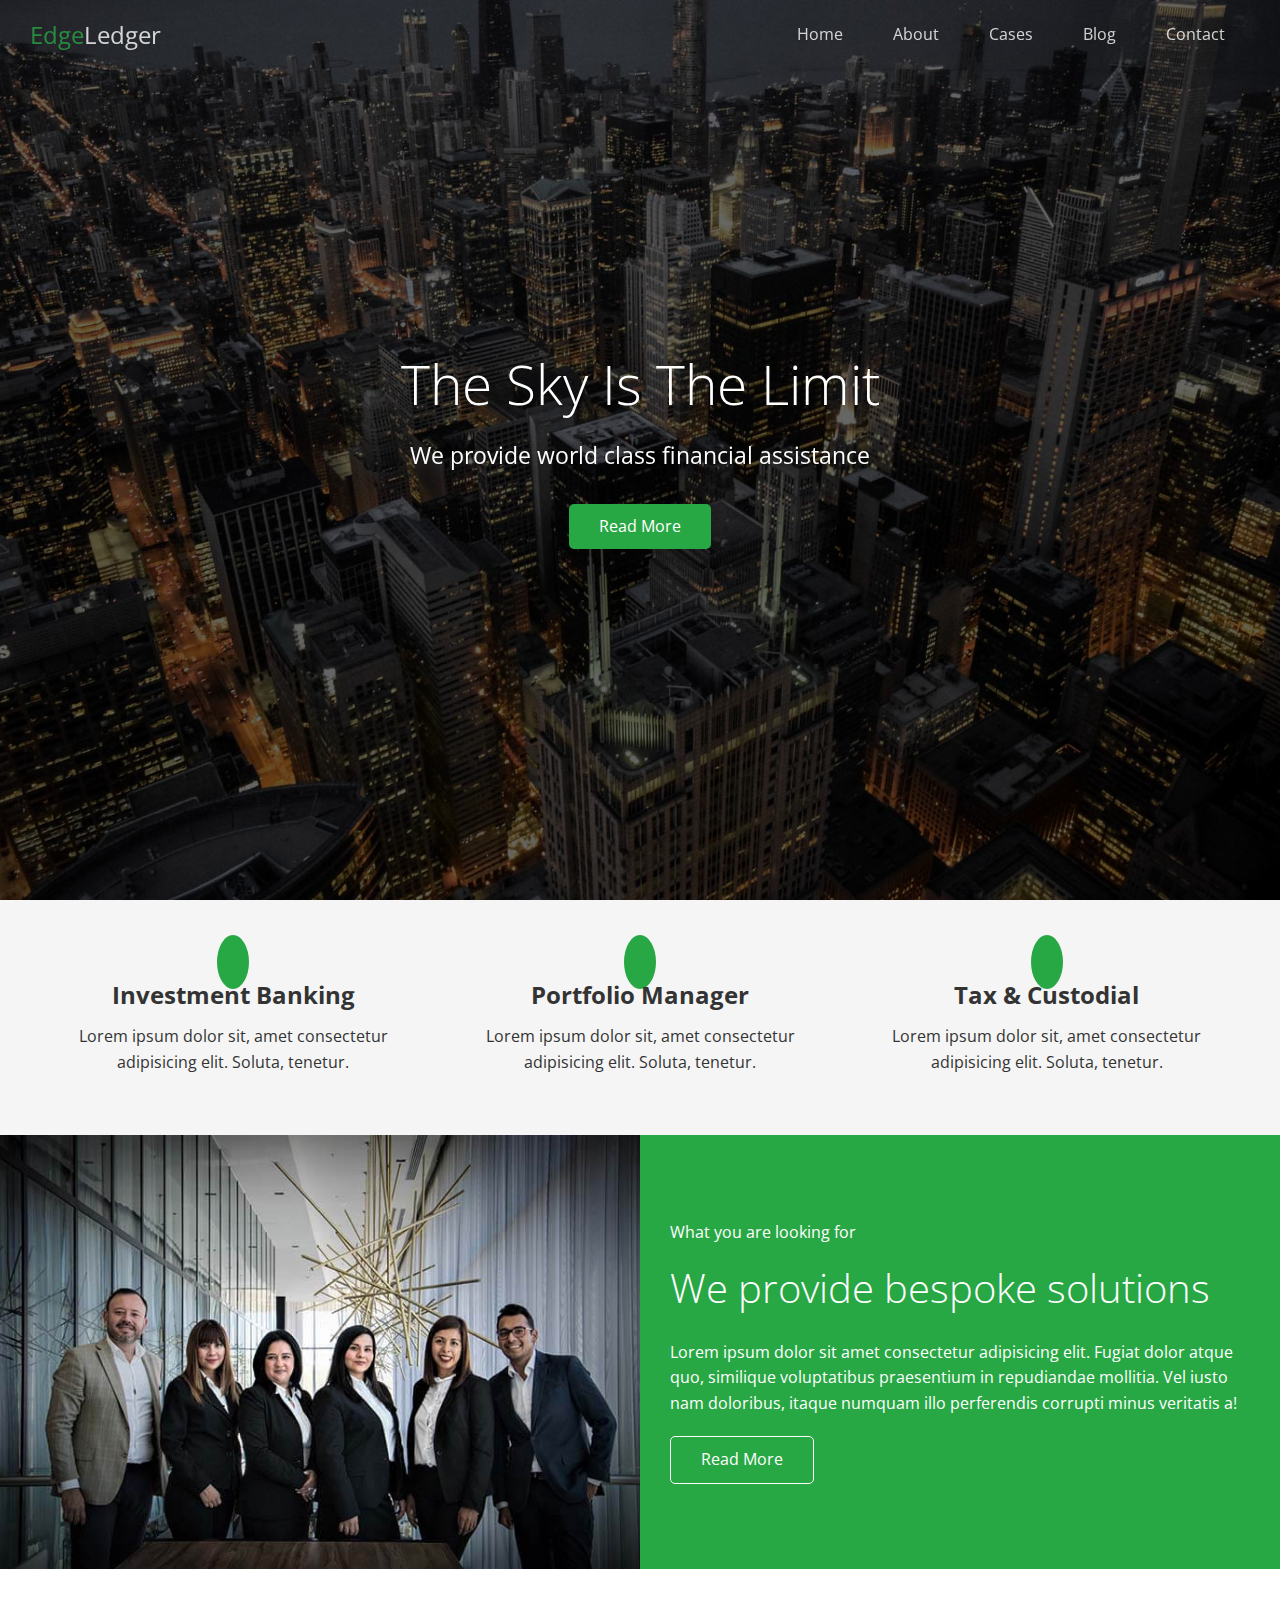
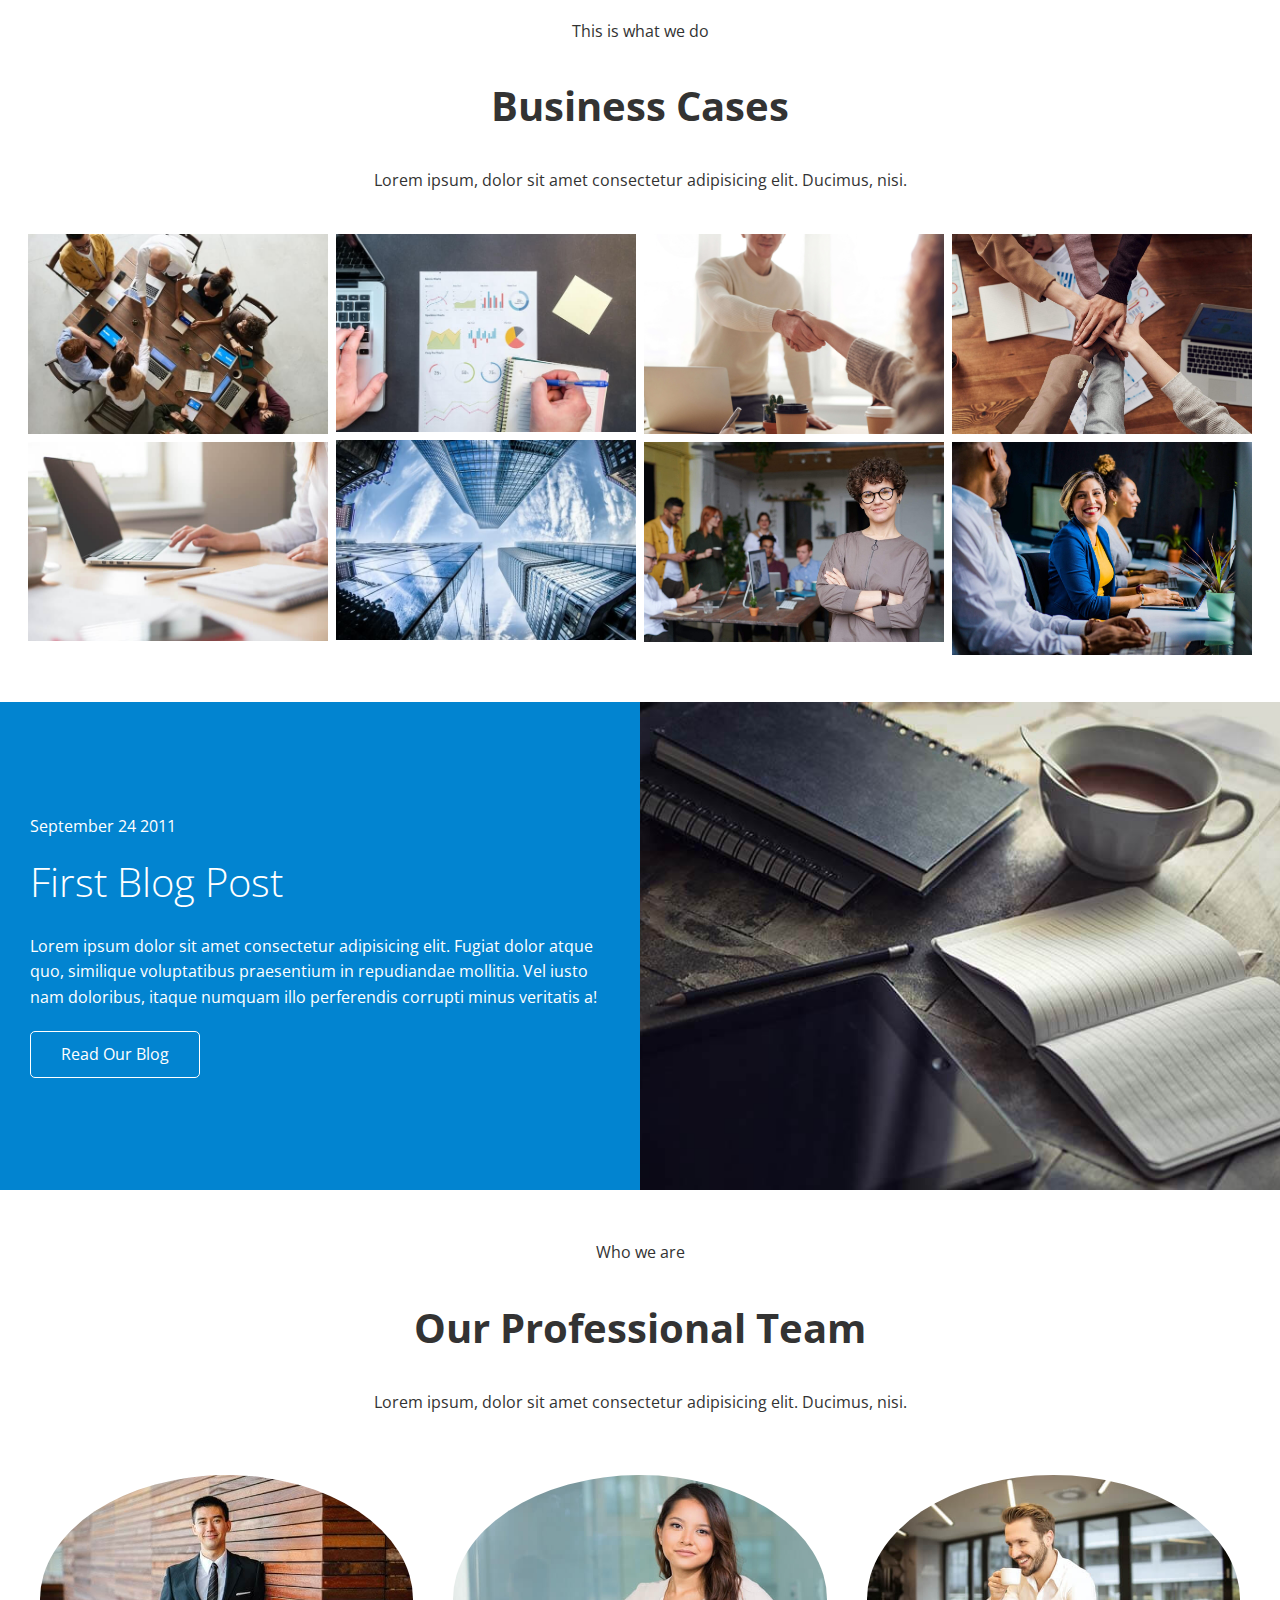
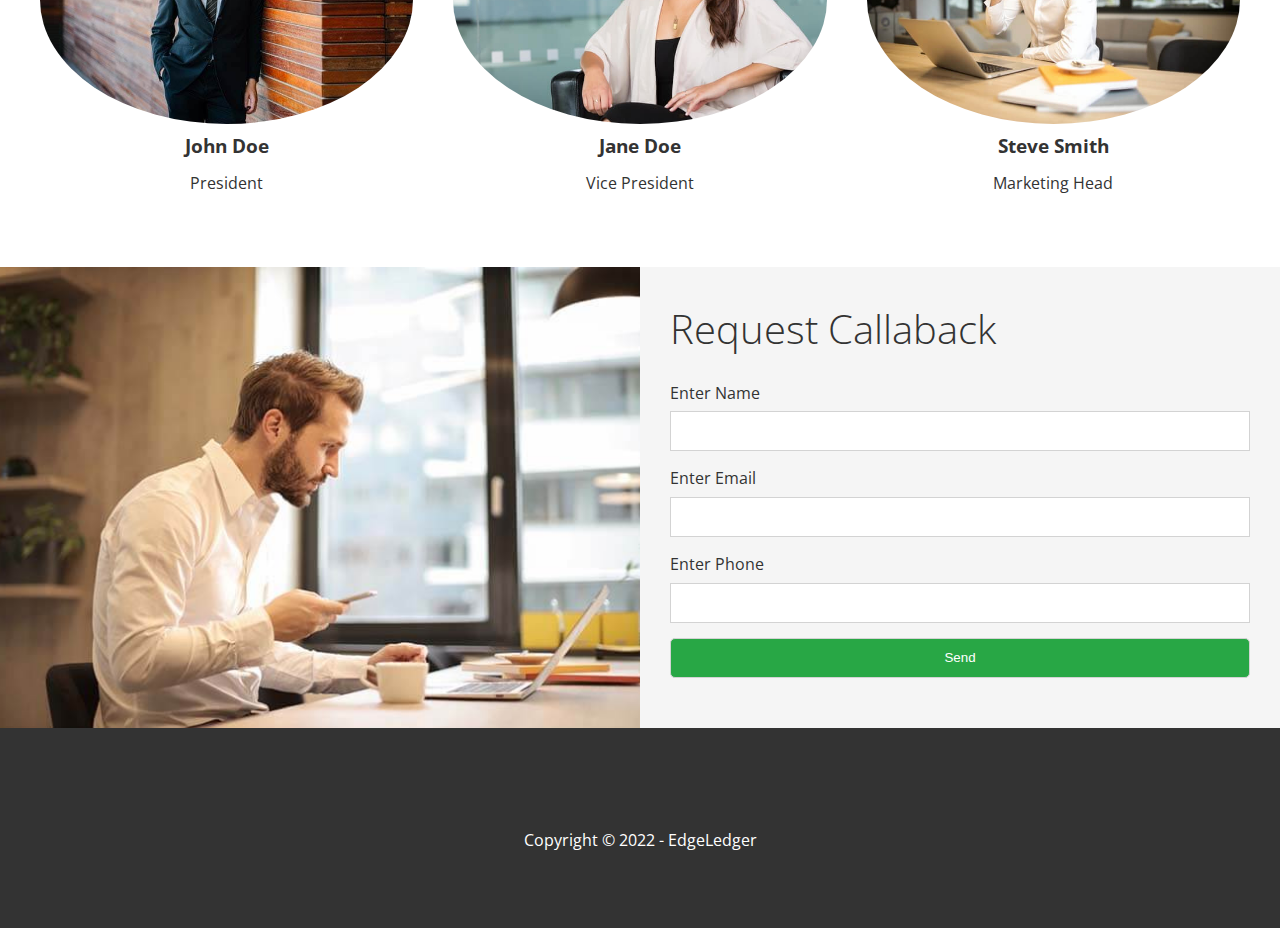
<file: index.html>
<!DOCTYPE html>
<html lang="en">

<head>
    <meta charset="UTF-8">
    <meta http-equiv="X-UA-Compatible" content="IE=edge">
    <meta name="viewport" content="width=device-width, initial-scale=1.0">
    <link rel="shortcut icon" type="image/x-icon" href="favicon.ico">
    <link rel="stylesheet" href="https://cdnjs.cloudflare.com/ajax/libs/font-awesome/6.2.0/css/all.min.css"
        integrity="sha512-xh6O/CkQoPOWDdYTDqeRdPCVd1SpvCA9XXcUnZS2FmJNp1coAFzvtCN9BmamE+4aHK8yyUHUSCcJHgXloTyT2A=="
        crossorigin="anonymous" referrerpolicy="no-referrer" />
    <link rel="stylesheet" href="css/lightbox.min.css">
    <link rel="stylesheet" href="css/utilities.css">
    <link rel="stylesheet" href="css/style.css">
    <title>Welcome to Edge Ledger</title>
</head>

<body id="#home">
    <header>
        <div id="navbar" class="navbar top">
            <div class="logo">
                <span class="text-primary"><i class="fa fa-book-open"></i> Edge</span>Ledger
            </div>
            <nav>
                <ul>
                    <li><a href="#home">Home</a></li>
                    <li><a href="#about">About</a></li>
                    <li><a href="#cases">Cases</a></li>
                    <li><a href="#blog">Blog</a></li>
                    <li><a href="#contact">Contact</a></li>
                </ul>
            </nav>
        </div>
    </header>
    <main>
        <!-- Background + H1  -->
        <section class="hero">
            <div class="content">
                <h1>The Sky Is The Limit</h1>
                <p>We provide world class financial assistance</p>
                <a href="#about" class="btn"><i class="fa fa-chevron-right"></i> Read More</a>
            </div>
        </section>
        <!-- About: Icons  -->
        <section id="about" class="icons bg-light">
            <div class="flex-items">
                <div>
                    <i class="fa fa-university fa-2x"></i>
                    <div>
                        <h2>Investment Banking</h2>
                        <p>Lorem ipsum dolor sit, amet consectetur adipisicing elit. Soluta, tenetur.</p>
                    </div>
                </div>
                <div>
                    <i class="fa fa-book-reader fa-2x"></i>
                    <div>
                        <h2>Portfolio Manager</h2>
                        <p>Lorem ipsum dolor sit, amet consectetur adipisicing elit. Soluta, tenetur.</p>
                    </div>
                </div>
                <div>
                    <i class="fa fa-pencil-alt fa-2x"></i>
                    <div>
                        <h2>Tax & Custodial</h2>
                        <p>Lorem ipsum dolor sit, amet consectetur adipisicing elit. Soluta, tenetur.</p>
                    </div>
                </div>
            </div>
        </section>
        <!-- About: Solutions  -->
        <section class="solutions flex-columns">
            <div class="row">
                <div class="columns">
                    <div class="column-1">
                        <img src="images/home/people.jpg" alt="">
                    </div>
                </div>
                <div class="columns">
                    <div class="column-2 bg-primary">
                        <div class="header-text">What you are looking for</div>
                        <h2>We provide bespoke solutions</h2>
                        <p>Lorem ipsum dolor sit amet consectetur adipisicing elit. Fugiat dolor atque quo, similique
                            voluptatibus praesentium in repudiandae mollitia. Vel iusto nam doloribus, itaque numquam
                            illo perferendis corrupti minus veritatis a!</p>
                        <a href="#" class="btn btn-outline"><i class="fas fa-chevron-right"></i>
                            Read More
                        </a>
                    </div>
                </div>
            </div>
        </section>
        <!-- Cases  -->
        <section id="cases" class="cases flex-grid section-padding">
            <div class="section-header">
                <div class="header-text">This is what we do</div>
                <h2>Business Cases</h2>
                <p>Lorem ipsum, dolor sit amet consectetur adipisicing elit. Ducimus, nisi.</p>
            </div>
            <div class="row">
                <div class="column">
                    <a href="images/cases/cases1.jpg" data-lightbox="cases"
                        data-title="Lorem ipsum, dolor sit amet consectetur adipisicing elit. Ducimus, nisi.">
                        <img src="images/cases/cases1.jpg" alt="">
                    </a>
                    <a href="images/cases/cases1.jpg" data-lightbox="cases"
                        data-title="Lorem ipsum, dolor sit amet consectetur adipisicing elit. Ducimus, nisi.">
                        <img src="images/cases/cases2.jpg" alt="">
                    </a>
                </div>
                <div class="column">
                    <a href="images/cases/cases1.jpg" data-lightbox="cases"
                        data-title="Lorem ipsum, dolor sit amet consectetur adipisicing elit. Ducimus, nisi.">
                        <img src="images/cases/cases3.jpg" alt="">
                    </a>
                    <a href="images/cases/cases1.jpg" data-lightbox="cases"
                        data-title="Lorem ipsum, dolor sit amet consectetur adipisicing elit. Ducimus, nisi.">
                        <img src="images/cases/cases4.jpg" alt="">
                    </a>
                </div>
                <div class="column">
                    <a href="images/cases/cases1.jpg" data-lightbox="cases"
                        data-title="Lorem ipsum, dolor sit amet consectetur adipisicing elit. Ducimus, nisi.">
                        <img src="images/cases/cases5.jpg" alt="">
                    </a>
                    <a href="images/cases/cases1.jpg" data-lightbox="cases"
                        data-title="Lorem ipsum, dolor sit amet consectetur adipisicing elit. Ducimus, nisi.">
                        <img src="images/cases/cases6.jpg" alt="">
                    </a>
                </div>
                <div class="column">
                    <a href="images/cases/cases1.jpg" data-lightbox="cases"
                        data-title="Lorem ipsum, dolor sit amet consectetur adipisicing elit. Ducimus, nisi.">
                        <img src="images/cases/cases7.jpg" alt="">
                    </a>
                    <a href="images/cases/cases1.jpg" data-lightbox="cases"
                        data-title="Lorem ipsum, dolor sit amet consectetur adipisicing elit. Ducimus, nisi.">
                        <img src="images/cases/cases8.jpg" alt="">
                    </a>
                </div>
            </div>
        </section>
        <!-- Blog  -->
        <section id="blog" class="blog flex-columns">
            <div class="row">
                <div class="columns">
                    <div class="column-2 bg-secondary">
                        <div class="header-text">September 24 2011</div>
                        <h2>First Blog Post</h2>
                        <p>Lorem ipsum dolor sit amet consectetur adipisicing elit. Fugiat dolor atque quo, similique
                            voluptatibus praesentium in repudiandae mollitia. Vel iusto nam doloribus, itaque numquam
                            illo perferendis corrupti minus veritatis a!</p>
                        <a href="blog.html" class="btn btn-outline"><i class="fas fa-chevron-right"></i>
                            Read Our Blog
                        </a>
                    </div>
                </div>
                <div class="columns">
                    <div class="column-1">
                        <img src="images/home/blog.jpg" alt="">
                    </div>
                </div>
            </div>
        </section>
        <!-- Team  -->
        <section id="team" class="team section-padding">
            <div class="section-header">
                <div class="header-text">Who we are</div>
                <h2>Our Professional Team</h2>
                <p>Lorem ipsum, dolor sit amet consectetur adipisicing elit. Ducimus, nisi.</p>
            </div>
            <div class="flex-items">
                <div>
                    <img src="images/team/person1.jpg" alt="">
                    <h3>John Doe</h3>
                    <p>President</p>
                </div>
                <div>
                    <img src="images/team/person2.jpg" alt="">
                    <h3>Jane Doe</h3>
                    <p>Vice President</p>
                </div>
                <div>
                    <img src="images/team/person3.jpg" alt="">
                    <h3>Steve Smith</h3>
                    <p>Marketing Head</p>
                </div>
            </div>
        </section>
        <!-- Contact  -->
        <section id="contact" class="contact flex-columns">
            <div class="row">
                <div class="columns">
                    <div class="column-1">
                        <img src="images/home/contact.jpg" alt="">
                    </div>
                </div>
                <div class="columns">
                    <div class="column-2 bg-light">
                        <h2>Request Callaback</h2>
                        <form name="contact" netlify class="callback-form" method="POST">
                            <div class="form-controls">
                                <label for="name">Enter Name</label>
                                <input type="text" id="name" name="name">
                            </div>
                            <div class="form-controls">
                                <label for="email">Enter Email</label>
                                <input type="text" id="email" name="email">
                            </div>
                            <div class="form-controls">
                                <label for="phone">Enter Phone</label>
                                <input type="text" id="phone" name="phone">
                            </div>
                            <input type="submit" value="Send" id="submit" class="send-btn">
                        </form>
                    </div>
                </div>
            </div>
        </section>
    </main>
    <footer class="footer bg-dark">
        <div class="social">
            <a href="#"><i class="fab fa-facebook fa-2x"></i></a>
            <a href="#"><i class="fab fa-twitter fa-2x"></i></a>
            <a href="#"><i class="fab fa-youtube fa-2x"></i></a>
            <a href="#"><i class="fab fa-linkedin fa-2x"></i></a>
        </div>
        <p>Copyright &copy; 2022 - EdgeLedger</p>
    </footer>
    <script src="https://code.jquery.com/jquery-3.6.1.min.js"
        integrity="sha256-o88AwQnZB+VDvE9tvIXrMQaPlFFSUTR+nldQm1LuPXQ=" crossorigin="anonymous"></script>
    <script src="js/lightbox.min.js"></script>
    <script>
        const navbar = document.getElementById('navbar');
        let scrolled = false;

        window.onscroll = function () {
            if (window.pageYOffset > 100) {
                navbar.classList.remove('top');
                if (!scrolled) {
                    navbar.style.transform = 'translateY(-70px)';
                }
                setTimeout(function () {
                    navbar.style.transform = 'translateY(0)';
                    scrolled = "true";
                }, 200);
            }
            else {
                navbar.classList.add('top');
                scrolled = false;
            }
        }

        // Smooth Scrolling 
        $('#navbar a, .btn').on('click', function (e) {
            if (this.hash !== '') {
                e.preventDefault();
                const hash = this.hash;

                $('html, body').animate(
                    {
                        scrollTop: $(hash).offset().top - 100,
                    },
                    800
                );
            }
        });
    </script>
</body>

</html>
</file>
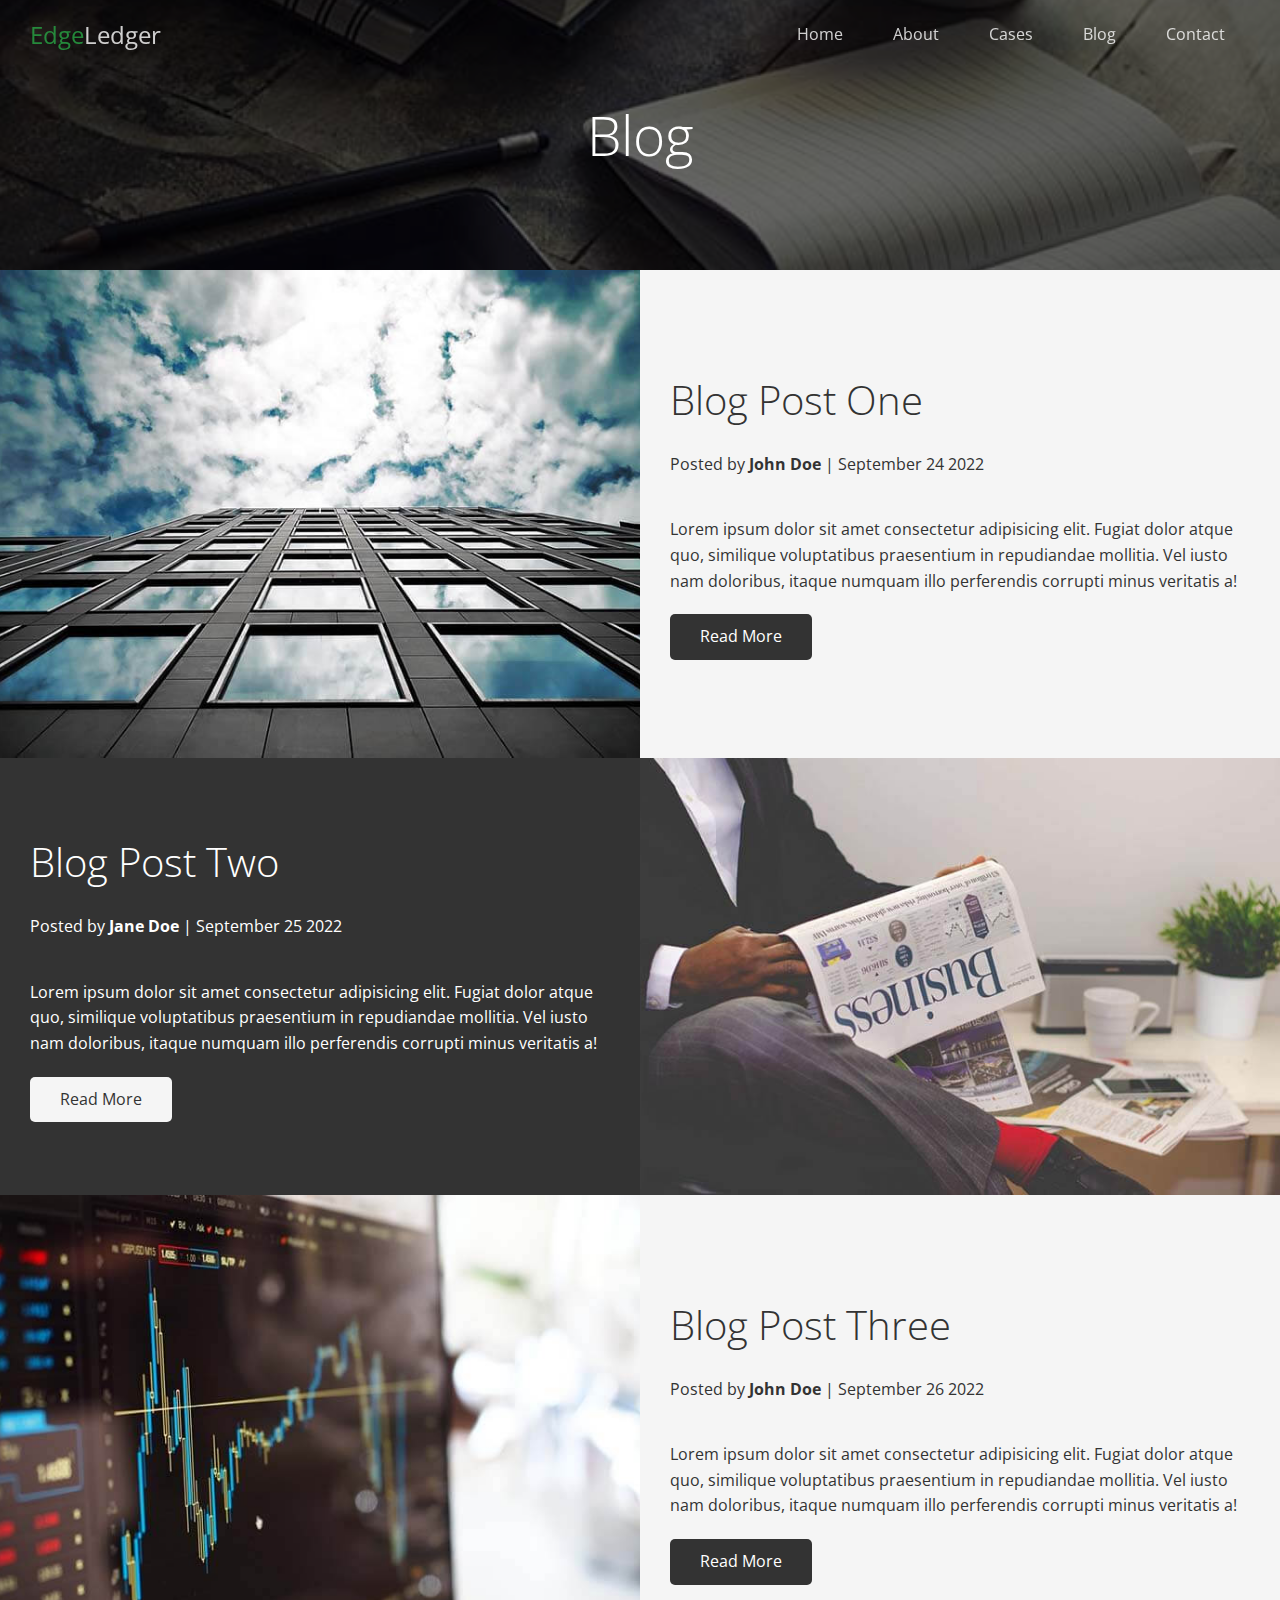
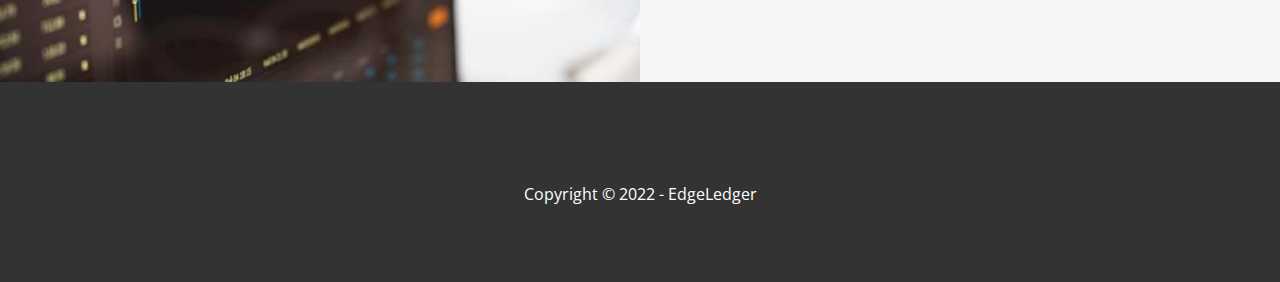
<file: blog.html>
<!DOCTYPE html>
<html lang="en">

<head>
    <meta charset="UTF-8">
    <meta http-equiv="X-UA-Compatible" content="IE=edge">
    <meta name="viewport" content="width=device-width, initial-scale=1.0">
    <link rel="shortcut icon" type="image/x-icon" href="favicon.ico">
    <link rel="stylesheet" href="https://cdnjs.cloudflare.com/ajax/libs/font-awesome/6.2.0/css/all.min.css"
        integrity="sha512-xh6O/CkQoPOWDdYTDqeRdPCVd1SpvCA9XXcUnZS2FmJNp1coAFzvtCN9BmamE+4aHK8yyUHUSCcJHgXloTyT2A=="
        crossorigin="anonymous" referrerpolicy="no-referrer" />
    <link rel="stylesheet" href="./css/utilities.css">
    <link rel="stylesheet" href="./css/style.css">
    <title>Read Our Blog</title>
</head>

<body id="#home">
    <header>
        <div id="navbar" class="navbar top">
            <div class="logo">
                <span class="text-primary"><i class="fa fa-book-open"></i> Edge</span>Ledger
            </div>
            <nav>
                <ul>
                    <li><a href="index.html">Home</a></li>
                    <li><a href="index.html#about">About</a></li>
                    <li><a href="index.html#cases">Cases</a></li>
                    <li><a href="index.htmll#blog">Blog</a></li>
                    <li><a href="index.html#contact">Contact</a></li>
                </ul>
            </nav>
        </div>
    </header>
    <main>
        <!-- Background + H1  -->
        <section class="hero blog">
            <div class="content">
                <h1>Blog</h1>
            </div>
        </section>
        <section>
            <article class="flex-columns">
                <div class="row">
                    <div class="columns">
                        <div class="column-1">
                            <img src="images/blog/blog1.jpg" alt="">
                        </div>
                    </div>
                    <div class="columns">
                        <div class="column-2 bg-light">
                            <h2>Blog Post One</h2>
                            <p class="meta">
                                <i class="fas fa-user"></i> Posted by <strong>John Doe</strong> | September 24 2022
                            </p>
                            <p>Lorem ipsum dolor sit amet consectetur adipisicing elit. Fugiat dolor atque quo,
                                similique voluptatibus praesentium in repudiandae mollitia. Vel iusto nam doloribus,
                                itaque numquam illo perferendis corrupti minus veritatis a!</p>
                            <a href="post.html" class="btn btn-dark"><i class="fas fa-chevron-right"></i>
                                Read More
                            </a>
                        </div>
                    </div>
                </div>
            </article>
            <article class="flex-columns">
                <div class="row">
                    <div class="columns">
                        <div class="column-2 bg-dark">
                            <h2>Blog Post Two</h2>
                            <p class="meta">
                                <i class="fas fa-user"></i> Posted by <strong>Jane Doe</strong> | September 25 2022
                            </p>
                            <p>Lorem ipsum dolor sit amet consectetur adipisicing elit. Fugiat dolor atque quo,
                                similique voluptatibus praesentium in repudiandae mollitia. Vel iusto nam doloribus,
                                itaque numquam illo perferendis corrupti minus veritatis a!</p>
                            <a href="post.html" class="btn btn-light"><i class="fas fa-chevron-right"></i>
                                Read More
                            </a>
                        </div>
                    </div>
                    <div class="columns">
                        <div class="column-1">
                            <img src="images/blog/blog2.jpg" alt="">
                        </div>
                    </div>
                </div>
            </article>
            <article class="flex-columns">
                <div class="row">
                    <div class="columns">
                        <div class="column-1">
                            <img src="images/blog/blog3.jpg" alt="">
                        </div>
                    </div>
                    <div class="columns">
                        <div class="column-2 bg-light">
                            <h2>Blog Post Three</h2>
                            <p class="meta">
                                <i class="fas fa-user"></i> Posted by <strong>John Doe</strong> | September 26 2022
                            </p>
                            <p>Lorem ipsum dolor sit amet consectetur adipisicing elit. Fugiat dolor atque quo,
                                similique voluptatibus praesentium in repudiandae mollitia. Vel iusto nam doloribus,
                                itaque numquam illo perferendis corrupti minus veritatis a!</p>
                            <a href="post.html" class="btn btn-dark"><i class="fas fa-chevron-right"></i>
                                Read More
                            </a>
                        </div>
                    </div>
                </div>
            </article>
        </section>
    </main>
    <footer class="footer bg-dark">
        <div class="social">
            <a href="#"><i class="fab fa-facebook fa-2x"></i></a>
            <a href="#"><i class="fab fa-twitter fa-2x"></i></a>
            <a href="#"><i class="fab fa-youtube fa-2x"></i></a>
            <a href="#"><i class="fab fa-linkedin fa-2x"></i></a>
        </div>
        <p>Copyright &copy; 2022 - EdgeLedger</p>
    </footer>
    <script src="https://code.jquery.com/jquery-3.6.1.min.js"
        integrity="sha256-o88AwQnZB+VDvE9tvIXrMQaPlFFSUTR+nldQm1LuPXQ=" crossorigin="anonymous"></script>
    <script>
        const navbar = document.getElementById('navbar');
        let scrolled = false;

        window.onscroll = function () {
            if (window.pageYOffset > 100) {
                navbar.classList.remove('top');
                if (!scrolled) {
                    navbar.style.transform = 'translateY(-70px)';
                }
                setTimeout(function () {
                    navbar.style.transform = 'translateY(0)';
                    scrolled = "true";
                }, 200);
            }
            else {
                navbar.classList.add('top');
                scrolled = false;
            }
        }
    </script>
</body>

</html>
</file>
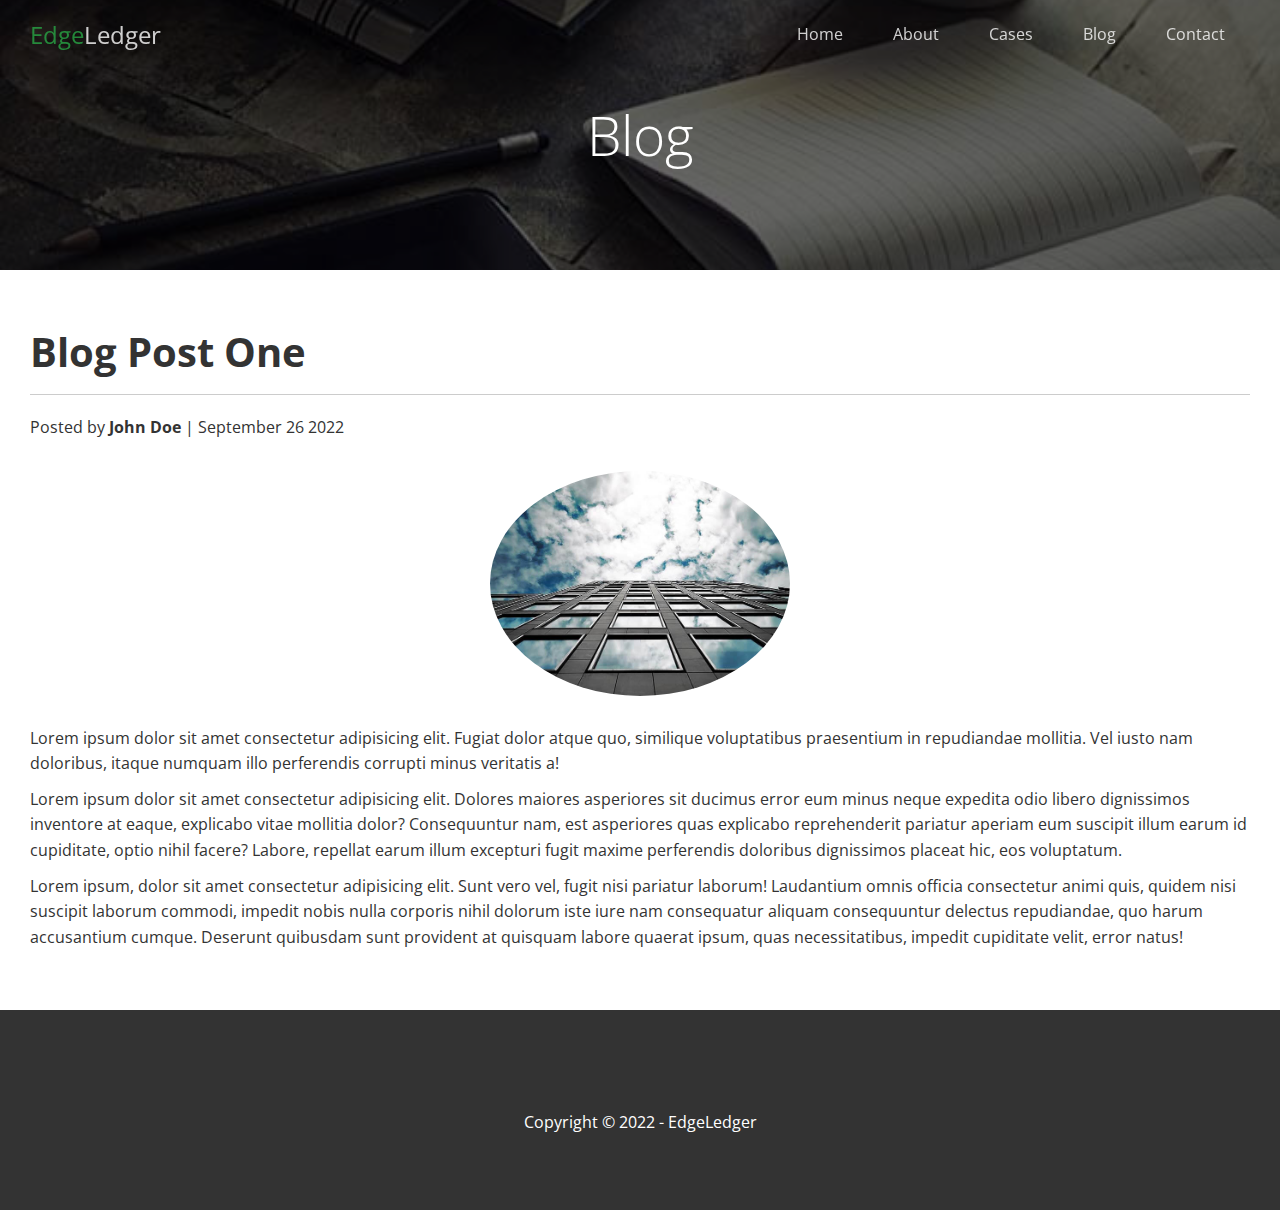
<file: post.html>
<!DOCTYPE html>
<html lang="en">

<head>
    <meta charset="UTF-8">
    <meta http-equiv="X-UA-Compatible" content="IE=edge">
    <meta name="viewport" content="width=device-width, initial-scale=1.0">
    <link rel="shortcut icon" type="image/x-icon" href="favicon.ico">
    <link rel="stylesheet" href="https://cdnjs.cloudflare.com/ajax/libs/font-awesome/6.2.0/css/all.min.css"
        integrity="sha512-xh6O/CkQoPOWDdYTDqeRdPCVd1SpvCA9XXcUnZS2FmJNp1coAFzvtCN9BmamE+4aHK8yyUHUSCcJHgXloTyT2A=="
        crossorigin="anonymous" referrerpolicy="no-referrer" />
    <link rel="stylesheet" href="./css/utilities.css">
    <link rel="stylesheet" href="./css/style.css">
    <title>Post One</title>
</head>

<body id="#home">
    <header>
        <div id="navbar" class="navbar top">
            <div class="logo">
                <span class="text-primary"><i class="fa fa-book-open"></i> Edge</span>Ledger
            </div>
            <nav>
                <ul>
                    <li><a href="index.html">Home</a></li>
                    <li><a href="index.html#about">About</a></li>
                    <li><a href="index.html#cases">Cases</a></li>
                    <li><a href="index.htmll#blog">Blog</a></li>
                    <li><a href="index.html#contact">Contact</a></li>
                </ul>
            </nav>
        </div>
    </header>
    <main>
        <!-- Background + H1  -->
        <section class="hero blog">
            <div class="content">
                <h1>Blog</h1>
            </div>
        </section>
        <section class="post">
            <h2>Blog Post One</h2>
            <p class="meta">
                <i class="fas fa-user"></i> Posted by <strong>John Doe</strong> | September 26 2022
            </p>
            <img src="images/blog/blog1.jpg" alt="">
            <p>Lorem ipsum dolor sit amet consectetur adipisicing elit. Fugiat dolor atque quo, similique voluptatibus
                praesentium in repudiandae mollitia. Vel iusto nam doloribus, itaque numquam illo perferendis corrupti
                minus veritatis a!</p>
            <p>Lorem ipsum dolor sit amet consectetur adipisicing elit. Dolores maiores asperiores sit ducimus error eum
                minus neque expedita odio libero dignissimos inventore at eaque, explicabo vitae mollitia dolor?
                Consequuntur nam, est asperiores quas explicabo reprehenderit pariatur aperiam eum suscipit illum earum
                id cupiditate, optio nihil facere? Labore, repellat earum illum excepturi fugit maxime perferendis
                doloribus dignissimos placeat hic, eos voluptatum.</p>
            <p>Lorem ipsum, dolor sit amet consectetur adipisicing elit. Sunt vero vel, fugit nisi pariatur laborum!
                Laudantium omnis officia consectetur animi quis, quidem nisi suscipit laborum commodi, impedit nobis
                nulla corporis nihil dolorum iste iure nam consequatur aliquam consequuntur delectus repudiandae, quo
                harum accusantium cumque. Deserunt quibusdam sunt provident at quisquam labore quaerat ipsum, quas
                necessitatibus, impedit cupiditate velit, error natus! </p>
        </section>
    </main>
    <footer class="footer bg-dark">
        <div class="social">
            <a href="#"><i class="fab fa-facebook fa-2x"></i></a>
            <a href="#"><i class="fab fa-twitter fa-2x"></i></a>
            <a href="#"><i class="fab fa-youtube fa-2x"></i></a>
            <a href="#"><i class="fab fa-linkedin fa-2x"></i></a>
        </div>
        <p>Copyright &copy; 2022 - EdgeLedger</p>
    </footer>
    <script src="https://code.jquery.com/jquery-3.6.1.min.js"
        integrity="sha256-o88AwQnZB+VDvE9tvIXrMQaPlFFSUTR+nldQm1LuPXQ=" crossorigin="anonymous"></script>
    <script>
        const navbar = document.getElementById('navbar');
        let scrolled = false;

        window.onscroll = function () {
            if (window.pageYOffset > 100) {
                navbar.classList.remove('top');
                if (!scrolled) {
                    navbar.style.transform = 'translateY(-70px)';
                }
                setTimeout(function () {
                    navbar.style.transform = 'translateY(0)';
                    scrolled = "true";
                }, 200);
            }
            else {
                navbar.classList.add('top');
                scrolled = false;
            }
        }
    </script>
</body>

</html>
</file>
<file: css/utilities.css>
/* Text Colors */
.text-primary {
    color: #28a745;
}

.text-secondary {
    color: #0284d0;
}

/* Button  */
.btn, .send-btn {
    cursor: pointer;
    display: inline-block;
    padding: 10px 30px;
    color: #fff;
    background-color: #28a745;
    border: none;
    border-radius: 5px;
}

.btn:hover, .send-btn:hover {
    opacity: 0.9;
}

.btn-primary,
.bg-primary {
    background: #28a745;
    color: #fff;
}

.btn-secondary,
.bg-secondary {
    background: #0284d0;
    color: #fff;
}

.btn-dark,
.bg-dark {
    background: #333;
    color: #fff;
}

.btn-light,
.bg-light {
    background: #f5f5f5;
    color: #333;
}

.btn-outline {
    background: transparent;
    border: 1px solid #fff;
}

/* Flex Items  */
.flex-items {
    display: flex;
    text-align: center;
    justify-content: center;
    height: 100%;
}

.flex-items>div {
    padding: 20px;
}

.flex-columns .row {
    display: flex;
    flex-direction: row;
    flex-wrap: wrap;
    width: 100%;
}

.flex-columns .columns {
    display: flex;
    flex-direction: column;
    flex-basis: 100%;
    flex: 1;
}

.flex-columns .columns .column-1,
.flex-columns .columns .column-2 {
    height: 100%;
}

.flex-columns img {
    width: 100%;
    height: 100%;
    object-fit: cover;
}

.flex-columns .column-2 {
    display: flex;
    flex-direction: column;
    align-items: flex-start;
    justify-content: center;
    padding: 30px;
}

.flex-columns h2 {
    font-size: 40px;
    font-weight: 100;
}

.header-text {
    margin-bottom: 10px;
}

.flex-columns p {
    margin: 20px 0;
}

/* Section Header  */
.section-header {
    padding: 30px;
    display: flex;
    flex-direction: column;
    align-items: center;
    justify-content: center;
    text-align: center;
}

.section-header h2 {
    font-size: 40px;
    margin: 20px 0;
}

.section-padding {
    padding: 20px 20px 40px;
}

/* Flex-grid  */
.flex-grid .row {
    display: flex;
    flex-wrap: wrap;
    padding: 0 4px;
}

.flex-grid .column {
    flex: 25%;
    max-width: 25%;
    padding: 0 4px;
}
</file>
<file: css/style.css>
@import url('https://fonts.googleapis.com/css2?family=Open+Sans:wght@300;400&display=swap');

* {
    box-sizing: border-box;
    margin: 0;
    padding: 0;
}

body {
    font-family: 'Open Sans', sans-serif;
    background: #fff;
    color: #333;
    line-height: 1.6;
}

.logo {
    font-size: 24px;
}

ul {
    list-style: none;
}

a {
    color: #333;
    text-decoration: none;
}

h1 {
    font-weight: 300;
    line-height: 1.2;
}

P {
    margin: 10px 0;
}

img {
    width: 100%;
}

/* Navbar */
.navbar {
    display: flex;
    align-items: center;
    justify-content: space-between;
    background-color: #333;
    color: #fff;
    opacity: 0.8;
    width: 100%;
    height: 70px;
    position: fixed;
    top: 0;
    padding: 0 30px;
    z-index: 1;
    transition: 0.5s ease-in;
}

.navbar.top {
    background: transparent;
}

.navbar a {
    color: #fff;
    padding: 10px 20px;
    margin: 0 5px;
}

.navbar a:hover {
    border-bottom: #28a745 2px solid;
}

.navbar ul {
    display: flex;
}

.hero {
    background: url('../images/home/showcase.jpg') no-repeat center center/cover;
    height: 100vh;
    position: relative;
    color: #fff;
}

.hero .content {
    display: flex;
    flex-direction: column;
    align-items: center;
    justify-content: center;
    text-align: center;
    height: 100%;
    padding: 0 20px;
}

.hero .content h1 {
    font-size: 55px;
}

.hero .content p {
    font-size: 23px;
    max-width: 600px;
    margin: 20px 0 30px;
}

.hero::before {
    content: '';
    position: absolute;
    top: 0;
    left: 0;
    width: 100%;
    height: 100%;
    background: rgba(0, 0, 0, 0.6);
}

.hero * {
    z-index: 1;
}

.hero.blog {
    background: url('../images/home/blog.jpg') no-repeat center center/cover;
    height: 30vh;
}

.hero.success {
    background: url('../images/home/showcase.jpg') no-repeat center center/cover;
    height: 70vh;
}

.hero.success h1 {
    font-size: 30px;
}

/* Icons  */
.icons {
    padding: 30px;
}

.icons h3 {
    font-size: 20px;
    font-weight: bold;
    margin-bottom: 15px;
}

.icons i {
    background-color: #28a745;
    color: #fff;
    padding: 1rem;
    border-radius: 50%;
    margin-bottom: 15px;
}

.cases img:hover {
    opacity: 0.7;
}

.team img {
    border-radius: 50%;
}

/* Callback form  */
.callback-form {
    width: 100%;
    padding: 20px 0;
}

.callback-form label {
    display: block;
    margin-bottom: 5px;
}

.callback-form .form-controls {
    margin-bottom: 15px;
}

.callback-form input {
    width: 100%;
    padding: 4px;
    height: 40px;
    border: lightgrey 1px solid;
}

.callback-form input:focus {
    outline-color: #28a745;
}

.callback-form .btn {
    padding: 12px 0;
    margin-top: 20px;
}

/* Post  */
.post {
    padding: 50px 30px;
}

.post h2 {
    font-size: 40px;
    margin-bottom: 20px;
    padding-bottom: 10px;
    border-bottom: #ccc 1px solid;
}

.post .meta {
    margin-bottom: 30px;
}

.post img {
    width: 300px;
    border-radius: 50%;
    display: block;
    margin: 0 auto 30px;
}

/* Footer  */
.footer {
    display: flex;
    flex-direction: column;
    align-items: center;
    justify-content: center;
    text-align: center;
    height: 200px;
}

.footer a {
    color: #fff;
}

.footer a:hover {
    color: #28a745;
}

.footer .social>* {
    margin-right: 30px;
}

/* Mobile  */
@media(max-width: 768px) {
    .navbar {
        flex-direction: column;
        height: 120px;
        padding: 20px;
    }

    .navbar a {
        padding: 10px 10px;
        margin: 0 3px;
    }

    .flex-items {
        flex-direction: column;
    }

    .flex-columns .columns,
    .flex-grid .column {
        flex: 100%;
        max-width: 100%;
    }

    .team img {
        width: 70%;
    }
}
</file>
